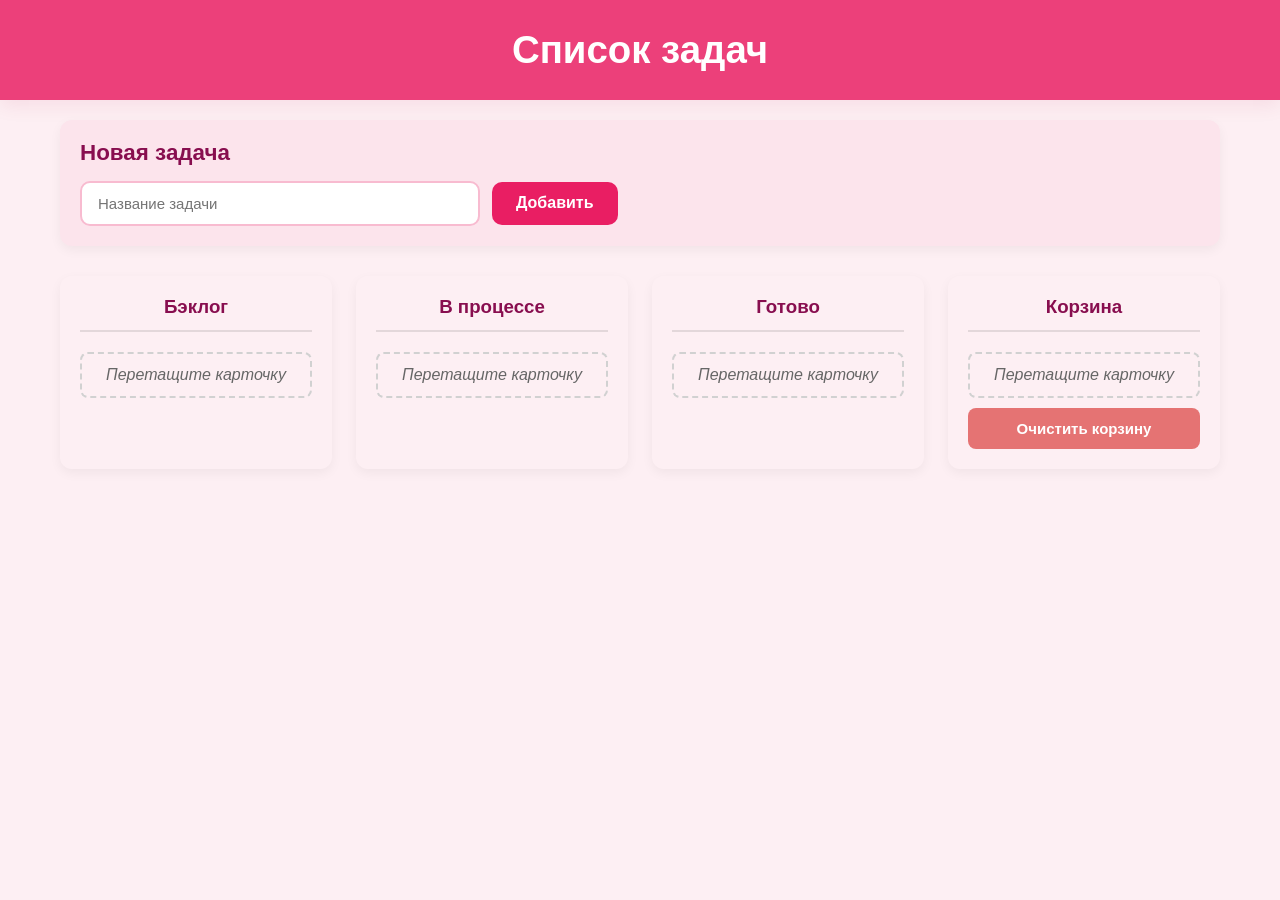
<file: index.html>
<!DOCTYPE html>
<html lang="ru">
<head>
  <meta charset="UTF-8">
  <meta name="viewport" content="width=device-width, initial-scale=1.0">
  <title>Список задач - Хусаинова С. Ф.</title>
  <link rel="stylesheet" href="css/style.css">
  <link rel="stylesheet" href="css/Normalize.css">
</head>
<body class="board-app">
  <div class="header"></div>

  <div class="container">
    <div class="add-task-section"></div>
    <div class="tasks-container"></div>
  </div>

  <script src="src/main.js" type="module"></script>
</body>

</html>
</file>
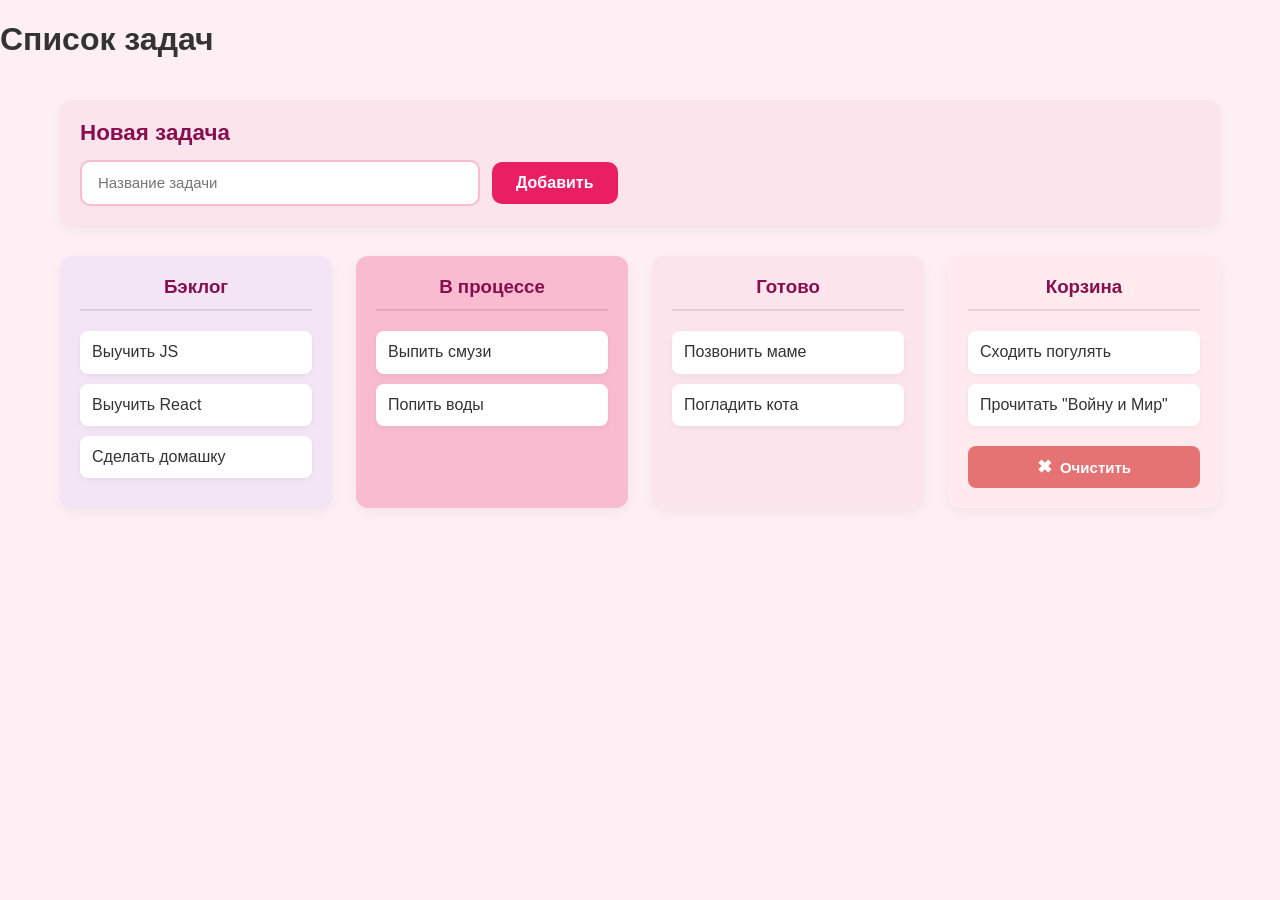
<file: markup/index_original.html>
<!DOCTYPE html>
<html lang="ru">
<head>
  <meta charset="UTF-8">
  <meta name="viewport" content="width=device-width, initial-scale=1.0">
  <title>Список задач - Хусаинова С.Ф.</title>
  <link rel="stylesheet" href="../css/Normalize.css">
  <link rel="stylesheet" href="../css/style.css">
</head>
<body>
  <div class="page-header">
    <h1>Список задач</h1>
  </div>

  <div class="container">
    <div class="new-task-section">
      <h2>Новая задача</h2>
      <div class="new-task-bar">
        <input type="text" placeholder="Название задачи">
        <button class="add-btn">Добавить</button>
      </div>
    </div>

    <div class="tasks-container">
      <div class="task-column backlog-column">
        <h3>Бэклог</h3>
        <div class="task">Выучить JS</div>
        <div class="task">Выучить React</div>
        <div class="task">Сделать домашку</div>
      </div>

      <div class="task-column progress-column">
        <h3>В процессе</h3>
        <div class="task">Выпить смузи</div>
        <div class="task">Попить воды</div>
      </div>

      <div class="task-column done-column">
        <h3>Готово</h3>
        <div class="task">Позвонить маме</div>
        <div class="task">Погладить кота</div>
      </div>

      <div class="task-column trash-column">
        <h3>Корзина</h3>
        <div class="task">Сходить погулять</div>
        <div class="task">Прочитать "Войну и Мир"</div>
        <button class="clear-btn">
          <span class="cross">✖</span>
          <span class="clear-text">Очистить</span>
        </button>
      </div>
    </div>
  </div>
</body>
</html>
</file>
<file: css/style.css>
* {
  box-sizing: border-box;
  margin: 0;
  padding: 0;
  font-family: 'Segoe UI', Tahoma, Geneva, Verdana, sans-serif;
}

body {
  background-color: #fdeff3;
  color: #333;
  margin: 0;  
  padding: 0;  
}

.container {
  max-width: 1200px;  
  margin: 0 auto;     
  padding: 20px;      
}

/* ШАПКА КАК БЫЛА */
.header {
  background-color: #ec407a; 
  padding: 28px 0;           
  text-align: center;
  box-shadow: 0 6px 18px rgba(172, 0, 69, 0.08);
  width: 100%;
}

.header h1 {
  font-size: 2.4rem;
  font-weight: 800;
  color: #ffffff;
  margin: 0;
}

.new-task-section {
  margin-bottom: 30px;
  background-color: #fce4ec;
  border-radius: 12px;
  padding: 20px;
  box-shadow: 0 4px 12px rgba(0,0,0,0.05);
}

.new-task-section h2 {
  color: #880e4f;
  margin-bottom: 15px;
  font-size: 1.4rem;
  font-weight: 600;
}

.new-task-bar {
  display: flex;
  gap: 12px;
  align-items: center;
}

.new-task-bar input {
  flex: 1;
  padding: 12px 16px;
  border-radius: 10px;
  border: 2px solid #f8bbd0;
  font-size: 15px;
  max-width: 400px;
  background-color: white;
}

.new-task-bar input:focus {
  border-color: #ad1457;
  outline: none;
}

.add-btn {
  background-color: #e91e63;  
  color: white;               
  font-weight: 600;
  border: none;               
  border-radius: 10px;
  padding: 12px 24px;
  cursor: pointer;            
  transition: all 0.3s;
  white-space: nowrap;
}

.add-btn:hover {
  background-color: #ad1457;
}

.add-btn:disabled {
  background-color: #cccccc;
  cursor: not-allowed;
}
.tasks-container {
  display: grid;
  grid-template-columns: repeat(auto-fit, minmax(260px, 1fr));
  gap: 24px;
  width: 100%;
  align-items: stretch;
}

.task-column {
  border-radius: 12px;
  padding: 20px;
  display: flex;
  flex-direction: column;
  box-shadow: 0 4px 12px rgba(0,0,0,0.05);
  height: 100%;
}

.task-column h3 {
  text-align: center;
  margin-bottom: 20px;
  padding-bottom: 12px;
  border-bottom: 2px solid rgba(0,0,0,0.1);
  font-weight: 600;
  color: #880e4f;
}

.backlog-column {
  background-color: #f3e5f5;
}
.progress-column {
  background-color: #f8bbd0;
}
.done-column {
  background-color: #fce4ec;
}
.trash-column {
  background-color: #ffebee;
  display: flex;
  flex-direction: column;
}

.task {
  background-color: #fff;
  border-radius: 8px;
  padding: 12px;
  margin-bottom: 10px;
  box-shadow: 0 2px 6px rgba(0,0,0,0.05);
}

.clear-btn {
  margin-top: auto;
  background-color: #e57373;
  color: white;
  border: none;
  padding: 12px 20px;
  border-radius: 8px;
  cursor: pointer;
  align-self: stretch;
  font-weight: 600;
  font-size: 15px;
  display: flex;
  align-items: center;
  justify-content: center;
  gap: 8px; 
}
.clear-btn .cross {
  font-size: 18px;
  font-weight: bold;
  line-height: 1;
}

.clear-btn:hover {
  background-color: #ef5350;
}

.task--backlog {
  border-left: 5px solid #7e57c2;
}

.task--processing {
  border-left: 5px solid #ec407a;
  background-color: #fff5f8;
}

.task--done {
  border-left: 5px solid #66bb6a;
  background-color: #f1f8e9;
  opacity: 0.95;
}

.task--basket {
  border-left: 5px solid #ef5350;
  background-color: #ffebee;
  opacity: 0.9;
}

.task:hover {
  transform: translateY(-3px);
  box-shadow: 0 4px 12px rgba(0,0,0,0.12);
  transition: all 0.2s ease;
}

/* Стили для пустых колонок */
.task-list__empty {
  border: 2px dashed #d1d1d1;
  border-radius: 8px;
  padding: 12px;
  text-align: center;
  color: #666;
  background-color: transparent;
  margin-bottom: 10px;
  font-style: italic;
}
.task-edit {
  background: #fff;
  border: 2px solid #e0e0e0;
  border-radius: 12px;
  padding: 16px;
  margin: 8px 0;
  box-shadow: 0 4px 12px rgba(0, 0, 0, 0.1);
  transition: all 0.3s ease;
}

.task-edit:hover {
  border-color: #2196f3;
  box-shadow: 0 6px 16px rgba(33, 150, 243, 0.15);
}

.task-edit-form {
  display: flex;
  flex-direction: column;
  gap: 12px;
}

.task-edit-input {
  border: 2px solid #e0e0e0;
  border-radius: 8px;
  padding: 12px 16px;
  font-size: 16px;
  font-family: inherit;
  transition: all 0.3s ease;
  background: #fafafa;
}

.task-edit-input:focus {
  outline: none;
  border-color: #2196f3;
  background: #fff;
  box-shadow: 0 0 0 3px rgba(33, 150, 243, 0.1);
}

.task-edit-buttons {
  display: flex;
  gap: 8px;
  justify-content: flex-end;
}

.task-edit-save,
.task-edit-cancel {
  padding: 10px 20px;
  border: none;
  border-radius: 8px;
  font-size: 14px;
  font-weight: 600;
  cursor: pointer;
  transition: all 0.3s ease;
  font-family: inherit;
}

.task-edit-save {
  background: #4caf50;
  color: white;
}

.task-edit-save:hover {
  background: #45a049;
  transform: translateY(-1px);
  box-shadow: 0 4px 8px rgba(76, 175, 80, 0.3);
}

.task-edit-save:active {
  transform: translateY(0);
}

.task-edit-cancel {
  background: #f5f5f5;
  color: #666;
  border: 1px solid #ddd;
}

.task-edit-cancel:hover {
  background: #e0e0e0;
  color: #333;
  transform: translateY(-1px);
  box-shadow: 0 2px 6px rgba(0, 0, 0, 0.1);
}

.task-edit-cancel:active {
  transform: translateY(0);
}
.drop-indicator {
  height: 3px;
  background: #ff5722 !important;
  margin: 2px 0;
  border-radius: 2px;
  animation: pulse 0.5s ease-in-out;
}

@keyframes pulse {
  0% { opacity: 0; transform: scaleX(0.5); }
  50% { opacity: 1; transform: scaleX(1.1); }
  100% { opacity: 1; transform: scaleX(1); }
}
</file>
